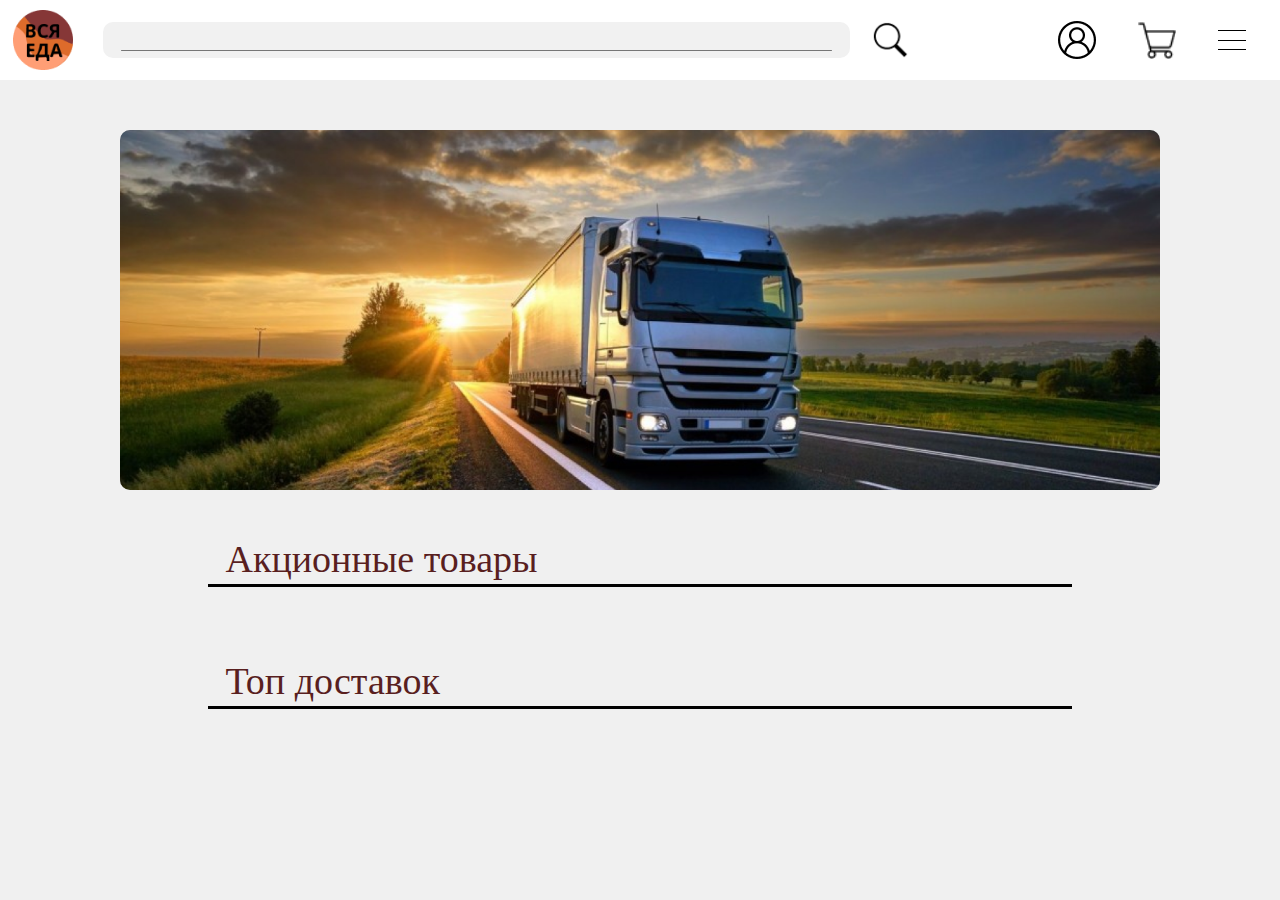
<file: hackathonTula2021/index.html>
<!DOCTYPE html>
<html lang="en">

<head>
    <meta charset="UTF-8">
    <meta http-equiv="X-UA-Compatible" content="IE=edge">
    <meta name="viewport" content="width=device-width, initial-scale=1.0">
    <link rel="stylesheet" href="./css/index.css">
    <title>Вся еда! Сервис подбора оптимальной цены.</title>
</head>

<body>
    <div class="wrapper">
        <header class="header">
            <div class="header__container">
                <div class="header__column header-col">
                    <div class="header-col__row header-col-row">
                        <div class="header-col-row-left">
                            <a href="/" class="header__logo">
                                <img src="./src/img/logo/iconFirm.png" alt="">
                            </a>

                            <div class="header__search search">
                                <div class="search__form">
                                    <form action="" method="get" class="form">
                                        <input type="text" class="form__input input">

                                        <span class="line"></span>
                                    </form>
                                </div>

                                <button onclick="search()" class="search__button href-button">
                                    <img src="./src/img/icon/search.png" alt="">
								</button>
                            </div>
                        </div>

                        <div class="header-col-row-right">
                            <a href="/" class="header__profile profile href-button">
                                <img src="./src/img/icon/user.png" alt="">
                            </a>

                            <a href="/" class="header__basket basket href-button">
                                <img src="./src/img/icon/cart.png" alt="">
                            </a>

                            <div class="header__menu menu href-button">
                                <div class="menu__container">
                                    <div class="menu__icon">
                                        <span></span>
                                        <span></span>
                                        <span></span>
                                    </div>
                                </div>
                            </div>
                        </div>
                    </div>

                    <div class="header__full-menu f-menu hide"></div>
                </div>
            </div>
        </header>

        <div class="invisible-header"></div>

        <section class="main-page m-page">
            <div class="m-page__banner banner">
                <div class="banner__container">
                    <div class="banner__img">
                    </div>
                </div>
            </div>

            <section class="shop">
                <div class="shop__container">
                    <div class="shop__item shop-item">
                        <div class="shop__title title">
                            <p>Акционные товары</p>
                        </div>

                        <div class="shop__line">
                            <span></span>
                        </div>

                        <div class="shop__list list">
                            <div class="list__container stock">

                            </div>
                        </div>
                    </div>

                    <div class="shop__item shop-item">
                        <div class="shop__title title">
                            <p>Топ доставок</p>
                        </div>

                        <div class="shop__line">
                            <span></span>
                        </div>

                        <div class="shop__list list">
                            <div class="list__container top">
								
                            </div>
                        </div>
                    </div>
                </div>
            </section>
        </section>

        <footer class="footer"></footer>
    </div>

    <script src="./js/main.js"></script>
    <script src="./js/index.js"></script>
    <script src="./js/fetch.js"></script>
</body>

</html>
</file>
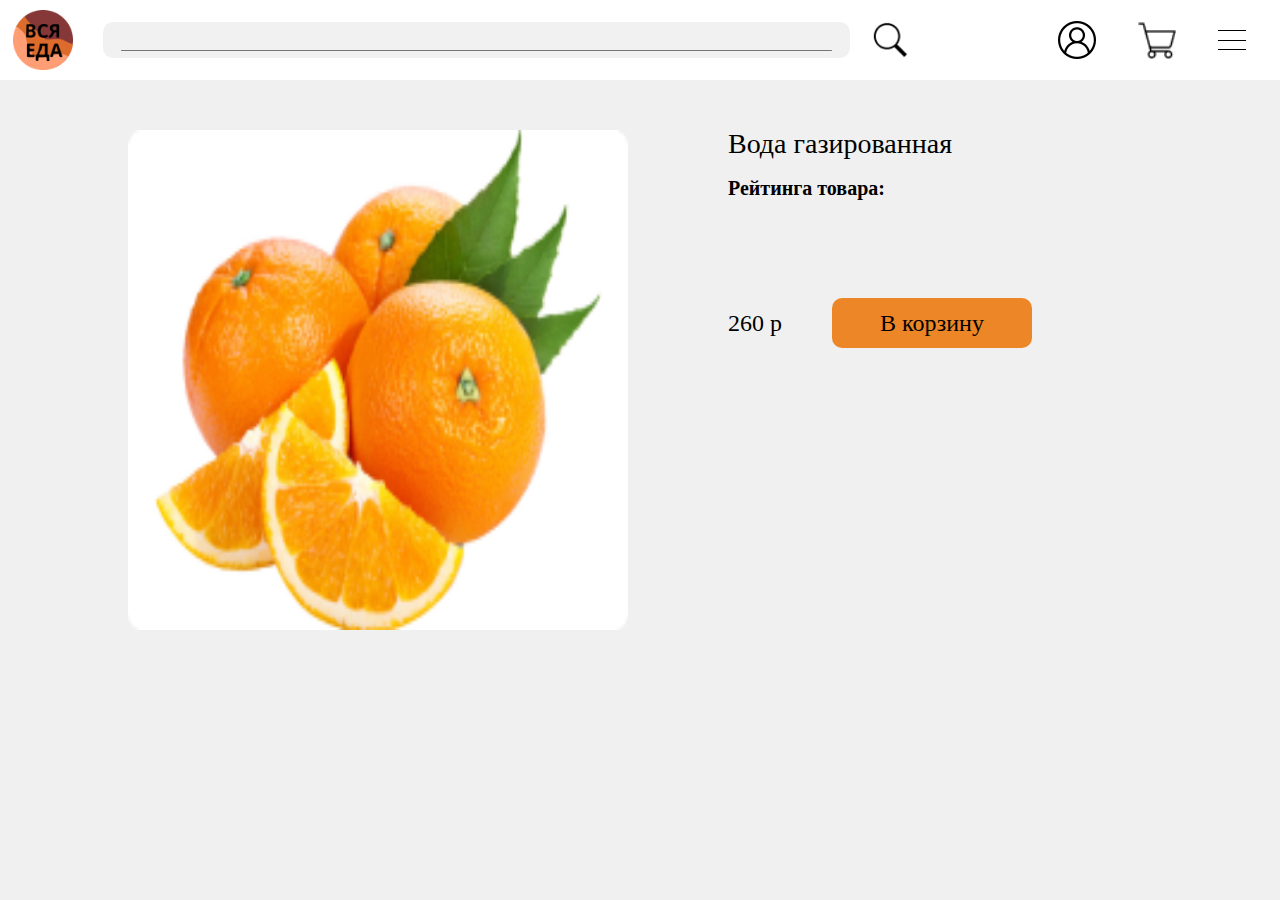
<file: hackathonTula2021/product.html>
<!DOCTYPE html>
<html lang="en">

<head>
    <meta charset="UTF-8">
    <meta http-equiv="X-UA-Compatible" content="IE=edge">
    <meta name="viewport" content="width=device-width, initial-scale=1.0">
    <link rel="stylesheet" href="./css/index.css">
    <title>Страница товара</title>
</head>

<body>
    <div class="wrapper">
        <header class="header">
            <div class="header__container">
                <div class="header__column header-col">
                    <div class="header-col__row header-col-row">
                        <div class="header-col-row-left">
                            <a href="/" class="header__logo">
                                <img src="./src/img/logo/iconFirm.png" alt="">
                            </a>

                            <div class="header__search search">
                                <div class="search__form">
                                    <form action="" method="get" class="form">
                                        <input type="text" class="form__input input">

                                        <span class="line"></span>
                                    </form>
                                </div>

                                <button onclick="search()" class="search__button href-button">
                                    <img src="./src/img/icon/search.png" alt="">
								</button>
                            </div>
                        </div>

                        <div class="header-col-row-right">
                            <a href="/" class="header__profile profile href-button">
                                <img src="./src/img/icon/user.png" alt="">
                            </a>

                            <a href="/" class="header__basket basket href-button">
                                <img src="./src/img/icon/cart.png" alt="">
                            </a>

                            <div class="header__menu menu href-button">
                                <div class="menu__container">
                                    <div class="menu__icon">
                                        <span></span>
                                        <span></span>
                                        <span></span>
                                    </div>
                                </div>
                            </div>
                        </div>
                    </div>

                    <div class="header__full-menu f-menu hide"></div>
                </div>
            </div>
        </header>

        <div class="invisible-header"></div>

        <div class="page product">
            <div class="product__container">
                <div class="product__row product-row">
                    <div class="product-row__image">
                        <img src="./src/img/product.png" alt="">
                    </div>

                    <div class="product-row__column product-row-column">
                        <div class="product-row-column__title">
                            <p>Вода газированная</p>
                        </div>

                        <div class="product-row-column__rating">
                            <p class="b">Рейтинга товара: </p>
                        </div>

                        <div class="product-row-column__row product-row-column-row">
                            <div class="product-row-column-row__price">
                                <p>260 р</p>
                            </div>

                            <button class="product-row-column-row__button">В корзину</button>
                        </div>
                    </div>
                </div>
            </div>
        </div>
    </div>

    <script src="./js/main.js"></script>
    <script src="./js/index.js"></script>
    <script src="./js/fetch.js"></script>
</body>

</html>
</file>
<file: hackathonTula2021/css/index.css>
* {
  padding: 0;
  margin: 0;
  border: 0;
}

:before,
*:after {
  -webkit-box-sizing: border-box;
  box-sizing: border-box;
}

:focus,
:active {
  outline: none;
}

a:focus,
a:active {
  outline: none;
}

nav,
footer,
header,
aside {
  display: block;
}

html,
body {
  height: 100%;
  width: 100%;
  font-size: 100%;
  line-height: 1;
  font-size: 14px;
  -ms-text-size-adjust: 100%;
  -moz-text-size-adjust: 100%;
  -webkit-text-size-adjust: 100%;
}

input,
button,
textarea {
  font-family: inherit;
  padding: 0;
  border: none;
  font: inherit;
  color: inherit;
  background-color: transparent;
}

input::-ms-clear {
  display: none;
}

button {
  cursor: pointer;
}

button::-moz-focus-inner {
  padding: 0;
  border: 0;
}

a,
a:visited {
  text-decoration: none;
}

a:hover {
  text-decoration: none;
}

ol li {
  list-style: none;
  text-decoration: none;
}

ul li {
  list-style: none;
  text-decoration: none;
}

img {
  vertical-align: top;
}

html {
  scroll-behavior: smooth;
}

h1,
h2,
h3,
h4,
h5,
h6 {
  font-size: inherit;
  font-weight: inherit;
}
body {
  background-color: #f0f0f0;
}

img {
  width: 100%;
  height: 100%;
}

input {
  width: 95%;
  height: 60%;
  margin: 0 auto;
  padding: 0 10px;
  display: -webkit-box;
  display: -ms-flexbox;
  display: flex;
}

.href-button {
  display: -webkit-box;
  display: -ms-flexbox;
  display: flex;
  -webkit-box-pack: center;
      -ms-flex-pack: center;
          justify-content: center;
  -webkit-box-align: center;
      -ms-flex-align: center;
          align-items: center;
  border-radius: 50%;
  -webkit-transition: 0.3s;
  transition: 0.3s;
}

.href-button:hover {
  background-color: #EFB99B;
  -webkit-transition: 0.3s;
  transition: 0.3s;
}

.invisible-header {
  margin-top: 50px;
  display: -webkit-box;
  display: -ms-flexbox;
  display: flex;
  width: 100%;
  height: 80px;
}

.wrapper {
  max-width: 100vw;
  min-height: 100vh;
  display: -webkit-box;
  display: -ms-flexbox;
  display: flex;
  -webkit-box-orient: vertical;
  -webkit-box-direction: normal;
      -ms-flex-direction: column;
          flex-direction: column;
}

.header {
  width: 100%;
  min-height: 80px;
  display: -webkit-box;
  display: -ms-flexbox;
  display: flex;
  -webkit-box-pack: center;
      -ms-flex-pack: center;
          justify-content: center;
  background-color: white;
  position: fixed;
  -webkit-box-align: center;
      -ms-flex-align: center;
          align-items: center;
  -webkit-transition: 0.3s;
  transition: 0.3s;
  margin-bottom: 50px;
}

.header__container {
  height: 100%;
  width: 98%;
  display: -webkit-box;
  display: -ms-flexbox;
  display: flex;
}

.header-col {
  display: -webkit-box;
  display: -ms-flexbox;
  display: flex;
  -webkit-box-orient: vertical;
  -webkit-box-direction: normal;
      -ms-flex-direction: column;
          flex-direction: column;
  -webkit-box-pack: center;
      -ms-flex-pack: center;
          justify-content: center;
  width: 100%;
  max-height: 100%;
}

.header-col-row {
  display: -webkit-box;
  display: -ms-flexbox;
  display: flex;
  -webkit-box-flex: 1;
      -ms-flex: 1 0 33.33%;
          flex: 1 0 33.33%;
  -webkit-box-orient: horizontal;
  -webkit-box-direction: normal;
      -ms-flex-direction: row;
          flex-direction: row;
  -webkit-box-pack: justify;
      -ms-flex-pack: justify;
          justify-content: space-between;
}

.header-col-row-left {
  display: -webkit-box;
  display: -ms-flexbox;
  display: flex;
  -webkit-box-flex: 1;
      -ms-flex: 1 1 90%;
          flex: 1 1 90%;
  -webkit-box-align: center;
      -ms-flex-align: center;
          align-items: center;
}

.header-col-row-right {
  display: -webkit-box;
  display: -ms-flexbox;
  display: flex;
  -webkit-box-flex: 1;
      -ms-flex: 1 1 10%;
          flex: 1 1 10%;
  -webkit-box-align: center;
      -ms-flex-align: center;
          align-items: center;
}

.header-col-row img {
  width: 38px;
  height: 38px;
}

.header__logo {
  margin-right: 30px;
}

.header__logo img {
  width: 60px;
  height: 60px;
}

.header.active {
  height: 240px;
  -webkit-transition: 0.3s;
  transition: 0.3s;
}

.search {
  display: -webkit-box;
  display: -ms-flexbox;
  display: flex;
  -webkit-box-orient: horizontal;
  -webkit-box-direction: normal;
      -ms-flex-direction: row;
          flex-direction: row;
  -webkit-box-align: center;
      -ms-flex-align: center;
          align-items: center;
  width: 100%;
  height: 60px;
}

.search__form {
  height: 60%;
  width: 80%;
  background-color: #F1F1F1;
  border-radius: 10px;
  margin-right: 15px;
}

.search__button {
  width: 50px;
  height: 50px;
}

.form {
  display: -webkit-box;
  display: -ms-flexbox;
  display: flex;
  -webkit-box-orient: vertical;
  -webkit-box-direction: normal;
      -ms-flex-direction: column;
          flex-direction: column;
  -webkit-box-pack: center;
      -ms-flex-pack: center;
          justify-content: center;
  height: 100%;
  width: 100%;
}

.line {
  display: -webkit-box;
  display: -ms-flexbox;
  display: flex;
  justify-self: center;
  -ms-flex-item-align: center;
      align-self: center;
  width: 95%;
  height: 1px;
  border-radius: 10px;
  background-color: #767676;
}

.profile {
  margin: 0 15px;
  width: 50px;
  height: 50px;
}

.basket {
  margin: 0 15px;
  width: 50px;
  height: 50px;
}

.menu {
  -ms-flex-item-align: center;
      -ms-grid-row-align: center;
      align-self: center;
  height: 40px;
  width: 40px;
  margin: 0 15px;
}

.menu:hover {
  cursor: pointer;
}

.menu__container {
  display: -webkit-box;
  display: -ms-flexbox;
  display: flex;
  -webkit-box-align: center;
      -ms-flex-align: center;
          align-items: center;
  -webkit-box-pack: center;
      -ms-flex-pack: center;
          justify-content: center;
  width: 100%;
  height: 100%;
}

.menu__icon {
  display: -webkit-box;
  display: -ms-flexbox;
  display: flex;
  -webkit-box-orient: vertical;
  -webkit-box-direction: normal;
      -ms-flex-direction: column;
          flex-direction: column;
  -webkit-box-pack: justify;
      -ms-flex-pack: justify;
          justify-content: space-between;
  -webkit-box-align: center;
      -ms-flex-align: center;
          align-items: center;
  width: 60%;
  height: 50%;
}

.menu__icon span {
  -webkit-transition: 0.3s;
  transition: 0.3s;
}

.menu__icon.active span:first-child {
  -webkit-transform: translateY(9px) rotate(135deg);
          transform: translateY(9px) rotate(135deg);
  -webkit-transition: 0.3s;
  transition: 0.3s;
}

.menu__icon.active span:nth-child(even) {
  display: none;
  -webkit-transition: 0.3s;
  transition: 0.3s;
}

.menu__icon.active span:last-child {
  -webkit-transform: translateY(-10px) rotate(45deg);
          transform: translateY(-10px) rotate(45deg);
  -webkit-transition: 0.3s;
  transition: 0.3s;
}

.menu span {
  height: 1px;
  width: 28px;
  background-color: black;
  display: -webkit-box;
  display: -ms-flexbox;
  display: flex;
}

.f-menu {
  display: -webkit-box;
  display: -ms-flexbox;
  display: flex;
  -webkit-box-orient: vertical;
  -webkit-box-direction: normal;
      -ms-flex-direction: column;
          flex-direction: column;
  -webkit-box-flex: 0;
      -ms-flex: 0 0 66.66%;
          flex: 0 0 66.66%;
  width: 100%;
  background-color: white;
}

.hide {
  display: none;
}

.m-page {
  display: -webkit-box;
  display: -ms-flexbox;
  display: flex;
  -webkit-box-orient: vertical;
  -webkit-box-direction: normal;
      -ms-flex-direction: column;
          flex-direction: column;
  -webkit-box-flex: 1;
      -ms-flex: 1 1;
          flex: 1 1;
}

.banner {
  display: -webkit-box;
  display: -ms-flexbox;
  display: flex;
  -webkit-box-pack: center;
      -ms-flex-pack: center;
          justify-content: center;
  margin-bottom: 25px;
}

.banner__container {
  display: -webkit-box;
  display: -ms-flexbox;
  display: flex;
  background-color: #bebebe;
  width: 81.25vw;
  height: 40vh;
  border-radius: 10px;
}

.banner__img {
  width: 100%;
  height: 100%;
  background: center/contain no-repeat url("../src/img/banner.png");
  background-size: 100%;
  border-radius: 10px;
}

.shop {
  display: -webkit-box;
  display: -ms-flexbox;
  display: flex;
  -webkit-box-pack: center;
      -ms-flex-pack: center;
          justify-content: center;
}

.shop__container {
  display: -webkit-box;
  display: -ms-flexbox;
  display: flex;
  -webkit-box-orient: vertical;
  -webkit-box-direction: normal;
      -ms-flex-direction: column;
          flex-direction: column;
  -webkit-box-align: center;
      -ms-flex-align: center;
          align-items: center;
  width: 90%;
}

.shop__title {
  display: -webkit-box;
  display: -ms-flexbox;
  display: flex;
  margin-left: 35px;
  margin-bottom: 6px;
  font-size: 38px;
  width: 75%;
  color: #591F1F;
}

.shop__line {
  width: 75%;
  height: 3px;
  margin-bottom: 25px;
  background-color: black;
}

.shop-item {
  display: -webkit-box;
  display: -ms-flexbox;
  display: flex;
  -webkit-box-orient: vertical;
  -webkit-box-direction: normal;
      -ms-flex-direction: column;
          flex-direction: column;
  -webkit-box-align: center;
      -ms-flex-align: center;
          align-items: center;
  width: 100%;
  margin: 25px 0;
}

.list {
  display: -webkit-box;
  display: -ms-flexbox;
  display: flex;
  -webkit-box-pack: center;
      -ms-flex-pack: center;
          justify-content: center;
  width: 100%;
}

.list__container {
  display: -webkit-box;
  display: -ms-flexbox;
  display: flex;
  -webkit-box-pack: space-evenly;
      -ms-flex-pack: space-evenly;
          justify-content: space-evenly;
  width: 90.3%;
}

.item {
  background-color: white;
  display: -webkit-box;
  display: -ms-flexbox;
  display: flex;
  max-width: 240px;
  justify-self: flex-start;
  -webkit-box-pack: center;
      -ms-flex-pack: center;
          justify-content: center;
  padding: 10px 0;
  border-radius: 10px;
  text-decoration: none;
  margin-right: 7px;
  margin-left: 7px;
  margin-bottom: 15px;
  -webkit-transition: 0.3s;
  transition: 0.3s;
}

.item:hover {
  -webkit-transition: 0.3s;
  transition: 0.3s;
  -webkit-box-shadow: 0px 4px 4px rgba(0, 0, 0, 0.25);
          box-shadow: 0px 4px 4px rgba(0, 0, 0, 0.25);
}

.item__container {
  width: 87%;
  display: -webkit-box;
  display: -ms-flexbox;
  display: flex;
  -webkit-box-pack: center;
      -ms-flex-pack: center;
          justify-content: center;
}

.item-col {
  display: -webkit-box;
  display: -ms-flexbox;
  display: flex;
  -webkit-box-orient: vertical;
  -webkit-box-direction: normal;
      -ms-flex-direction: column;
          flex-direction: column;
}

.item-col-row {
  display: -webkit-box;
  display: -ms-flexbox;
  display: flex;
  -webkit-box-orient: horizontal;
  -webkit-box-direction: normal;
      -ms-flex-direction: row;
          flex-direction: row;
  -ms-flex-pack: distribute;
      justify-content: space-around;
  margin-top: 7px;
  margin-bottom: 7px;
}

.item-col-row__status {
  display: -webkit-box;
  display: -ms-flexbox;
  display: flex;
  width: 40%;
  -webkit-box-pack: center;
      -ms-flex-pack: center;
          justify-content: center;
  -webkit-box-align: center;
      -ms-flex-align: center;
          align-items: center;
  background-color: red;
  border-radius: 10px;
  padding: 2px;
  text-align: center;
  -webkit-box-shadow: 0px 4px 4px rgba(0, 0, 0, 0.25);
          box-shadow: 0px 4px 4px rgba(0, 0, 0, 0.25);
  font-weight: bold;
  color: white;
}

.item-col-row__favorite {
  display: -webkit-box;
  display: -ms-flexbox;
  display: flex;
  -webkit-box-pack: center;
      -ms-flex-pack: center;
          justify-content: center;
  -webkit-box-align: center;
      -ms-flex-align: center;
          align-items: center;
  border-radius: 20px;
  width: 30px;
  height: 30px;
}

.item-col-row__favorite img {
  width: 20px;
  height: 20px;
}

.item-col-row__favorite:hover {
  background-color: #EFB99B;
}

.item-col-row__service {
  display: -webkit-box;
  display: -ms-flexbox;
  display: flex;
  -webkit-box-pack: center;
      -ms-flex-pack: center;
          justify-content: center;
  -webkit-box-align: center;
      -ms-flex-align: center;
          align-items: center;
}

.item-col-row__service img {
  width: 25px;
  height: 25px;
}

.item-col-row-col {
  display: -webkit-box;
  display: -ms-flexbox;
  display: flex;
  -webkit-box-orient: vertical;
  -webkit-box-direction: normal;
      -ms-flex-direction: column;
          flex-direction: column;
  -ms-flex-item-align: center;
      align-self: center;
}

.item-col-row-col__old-price {
  color: #B1B1B1;
  text-decoration: line-through;
  font-size: 14px;
}

.item-col-row-col__current-price {
  color: #591F1F;
  font-size: 26px;
  text-align: center;
}

.item-col__preview {
  margin-bottom: 15px;
}

.item-col__preview img {
  display: -webkit-box;
  display: -ms-flexbox;
  display: flex;
  margin: 0 auto;
  width: 182px;
  height: 139px;
}

.item-col__title {
  display: -webkit-box;
  display: -ms-flexbox;
  display: flex;
  margin-bottom: 12px;
  font-size: 14px;
  color: black;
}

.cart-button {
  display: -webkit-box;
  display: -ms-flexbox;
  display: flex;
  -webkit-box-pack: center;
      -ms-flex-pack: center;
          justify-content: center;
  -webkit-box-align: center;
      -ms-flex-align: center;
          align-items: center;
  width: 40px;
  height: 40px;
  border-radius: 50%;
  background-color: #ED8627;
  -webkit-transition: 0.2s;
  transition: 0.2s;
  z-index: 100;
}

.cart-button:hover {
  -webkit-transition: 0.2s;
  transition: 0.2s;
  background-color: #c9782c;
}

.cart-button img {
  width: 50%;
  height: 50%;
}

.title-delivery {
  -webkit-box-pack: center;
      -ms-flex-pack: center;
          justify-content: center;
  font-size: 24px;
}

.delivery-text {
  font-size: 18px;
  text-decoration: none;
  color: #242424;
  text-align: left;
}

.b {
  font-weight: bold;
}

.product {
  display: -webkit-box;
  display: -ms-flexbox;
  display: flex;
  -webkit-box-pack: center;
      -ms-flex-pack: center;
          justify-content: center;
}

.product__container {
  display: -webkit-box;
  display: -ms-flexbox;
  display: flex;
  -webkit-box-orient: vertical;
  -webkit-box-direction: normal;
      -ms-flex-direction: column;
          flex-direction: column;
  width: 80vw;
}

.product-row {
  display: -webkit-box;
  display: -ms-flexbox;
  display: flex;
  -webkit-box-orient: horizontal;
  -webkit-box-direction: normal;
      -ms-flex-direction: row;
          flex-direction: row;
}

.product-row__image {
  margin-right: 100px;
}

.product-row__image img {
  width: 500px;
  height: 500px;
}

.product-row-column {
  display: -webkit-box;
  display: -ms-flexbox;
  display: flex;
  -webkit-box-orient: vertical;
  -webkit-box-direction: normal;
      -ms-flex-direction: column;
          flex-direction: column;
}

.product-row-column__title {
  font-size: 28px;
  margin-bottom: 20px;
}

.product-row-column__rating {
  font-size: 20px;
  margin-bottom: 100px;
}

.product-row-column-row {
  display: -webkit-box;
  display: -ms-flexbox;
  display: flex;
  -webkit-box-orient: horizontal;
  -webkit-box-direction: normal;
      -ms-flex-direction: row;
          flex-direction: row;
  -webkit-box-pack: center;
      -ms-flex-pack: center;
          justify-content: center;
  -webkit-box-align: center;
      -ms-flex-align: center;
          align-items: center;
}

.product-row-column-row__price {
  font-size: 24px;
  margin-right: 50px;
}

.product-row-column-row__button {
  width: 200px;
  height: 50px;
  background-color: #ED8627;
  font-size: 24px;
  border-radius: 10px;
}
/*# sourceMappingURL=index.css.map */
</file>
